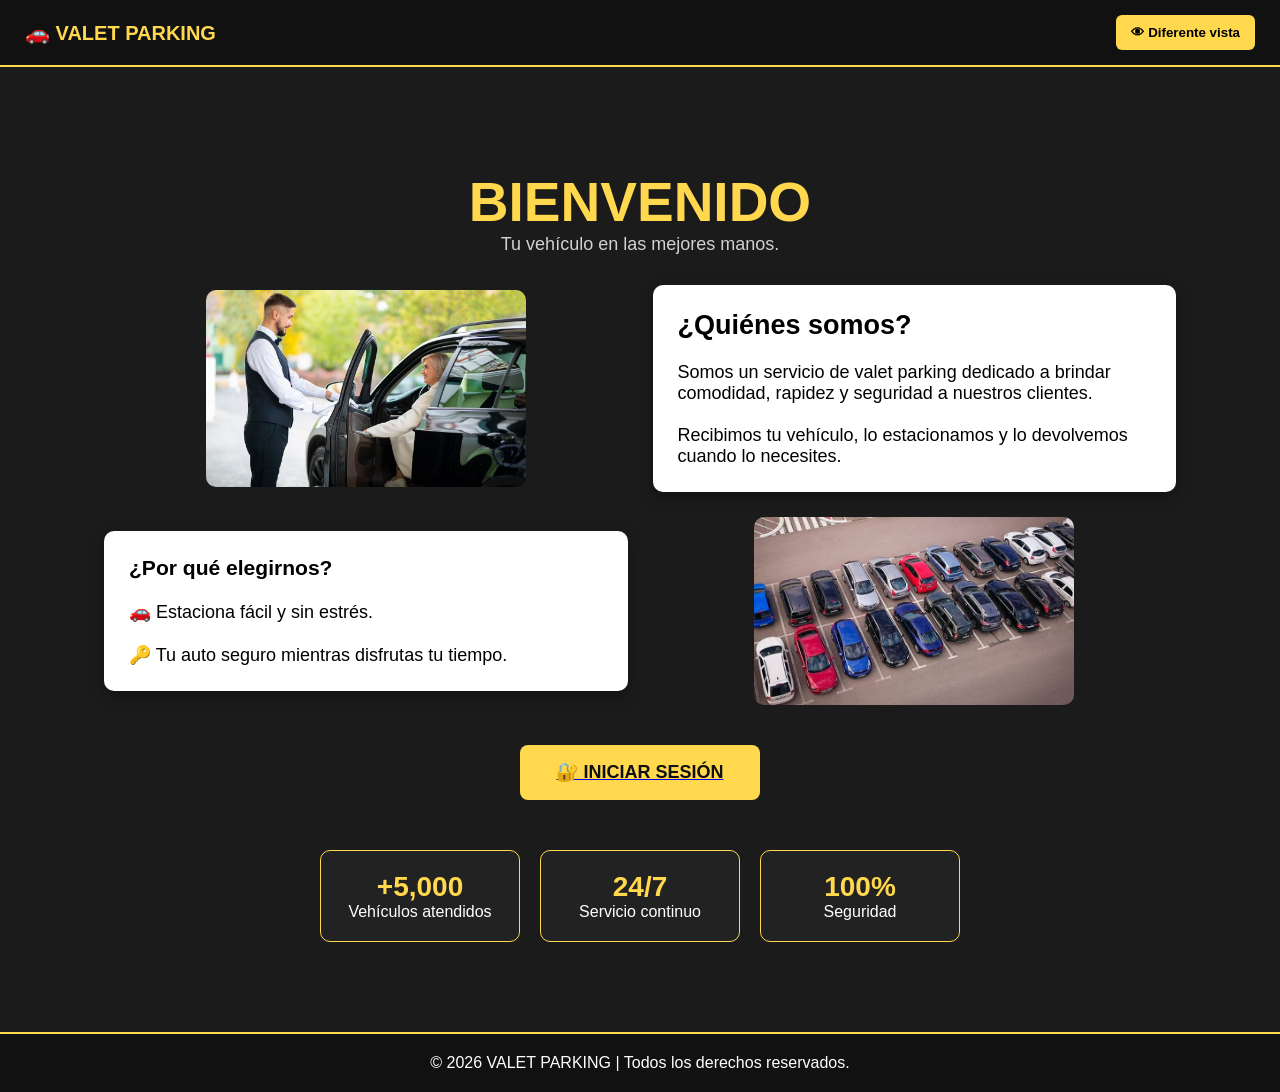
<file: index.html>
<!DOCTYPE html>
<html lang="es">

<head>
    <meta charset="UTF-8">
    <meta name="viewport" content="width=device-width, initial-scale=1.0">
    <title>Valet Parking</title>

    <link rel="stylesheet" href="style.css">
</head>

<body>

    <!-- =================== BARRA SUPERIOR =================== -->

    <header class="navbar">

        <div class="logo">
            🚗 VALET PARKING
        </div>

        <nav>

            <button class="btn-vista">
                👁 Diferente vista
            </button>

        </nav>

    </header>

    <!-- =================== CONTENIDO =================== -->

    <main class="contenedor">

        <section class="hero">

            <h1>BIENVENIDO</h1>

            <p>
                Tu vehículo en las mejores manos.
            </p>

        </section>

        <!-- GRID -->

        <section class="grid">

            <!-- Imagen -->

            <div class="card-imagen">

                <img src="img/valet.jpg" class="img1">

            </div>

            <!-- Texto -->

            <div class="descripcion">

                <h2>¿Quiénes somos?</h2>

                <br>

                Somos un servicio de valet parking dedicado a brindar comodidad,
                rapidez y seguridad a nuestros clientes.

                <br><br>

                Recibimos tu vehículo, lo estacionamos y lo devolvemos cuando
                lo necesites.

            </div>

            <!-- Tarjeta -->

            <div class="card-inferior">

                <h3>¿Por qué elegirnos?</h3>

                <br>

                🚗 Estaciona fácil y sin estrés.

                <br><br>

                🔑 Tu auto seguro mientras disfrutas tu tiempo.

            </div>

            <!-- Imagen -->

            <div class="card-imagen">

                <img src="img/autos.jpg" class="img2">

            </div>

        </section>

        <!-- BOTÓN -->

        <div class="boton-centro">

            <a href="login.html">

                <button class="btn">
                    🔐 INICIAR SESIÓN
                </button>

            </a>

        </div>

        <!-- ESTADÍSTICAS -->

        <section class="estadisticas">

            <div class="estadistica">

                <h2>+5,000</h2>

                <p>Vehículos atendidos</p>

            </div>

            <div class="estadistica">

                <h2>24/7</h2>

                <p>Servicio continuo</p>

            </div>

            <div class="estadistica">

                <h2>100%</h2>

                <p>Seguridad</p>

            </div>

        </section>

    </main>

    <!-- FOOTER -->

    <footer>

        © 2026 VALET PARKING | Todos los derechos reservados.

    </footer>

</body>

</html>
</file>
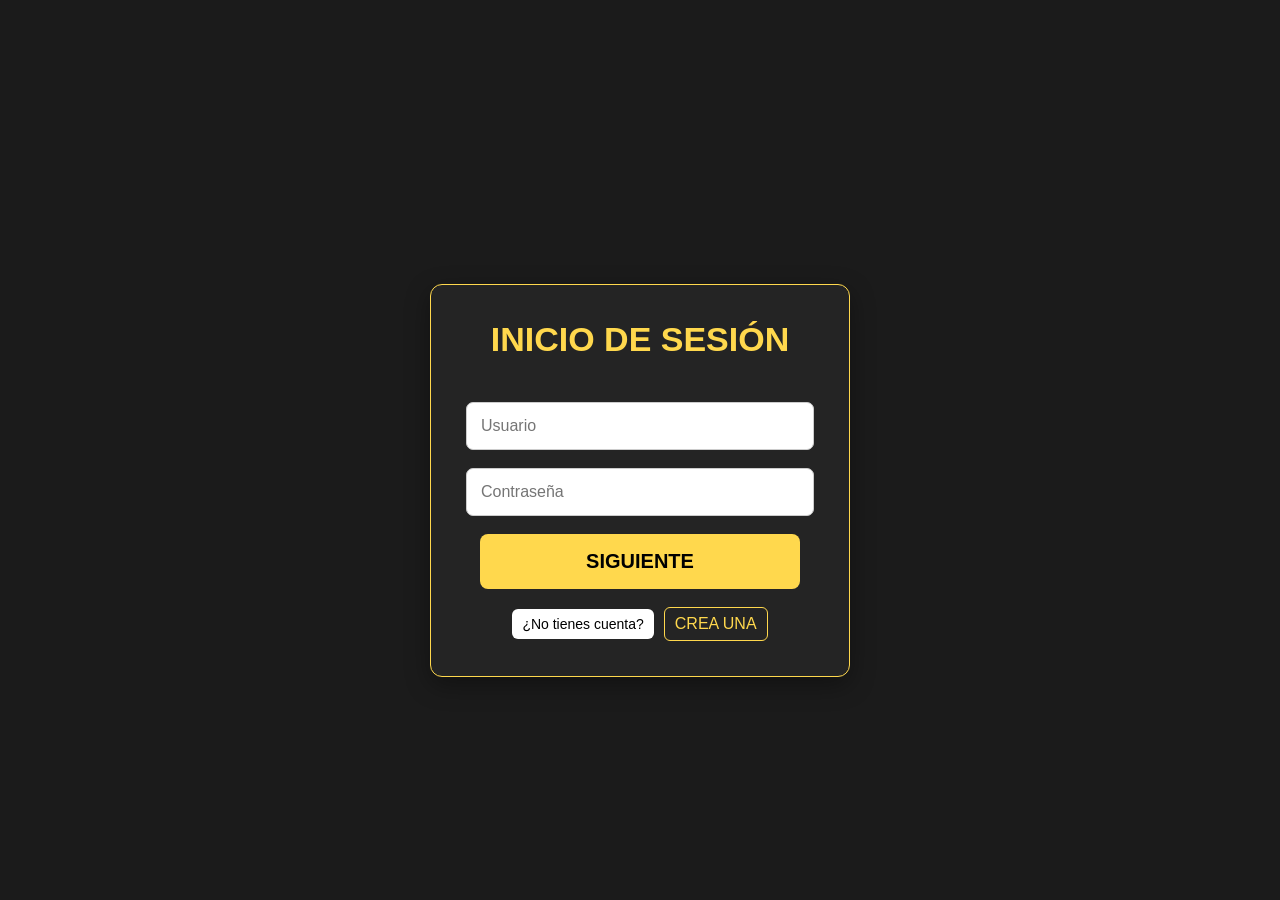
<file: login.html>
<!DOCTYPE html>
<html lang="es">

<head>
    <meta charset="UTF-8">
    <meta name="viewport" content="width=device-width, initial-scale=1.0">
    <title>Inicio de Sesión</title>
    <link rel="stylesheet" href="style.css">
</head>

<body>

    <div class="login-contenedor">

        <div class="login-card">

            <h1 class="login-titulo">INICIO DE SESIÓN</h1>

            <input type="text" placeholder="Usuario" class="login-input">
            <input type="password" placeholder="Contraseña" class="login-input">

            <a href="panel.html" class="btn-login-link">SIGUIENTE</a>

            <div class="registro">
                <span>¿No tienes cuenta?</span>
                <a href="register.html" class="btn-registro">CREA UNA</a>
            </div>

        </div>

    </div>

</body>

</html>
</file>
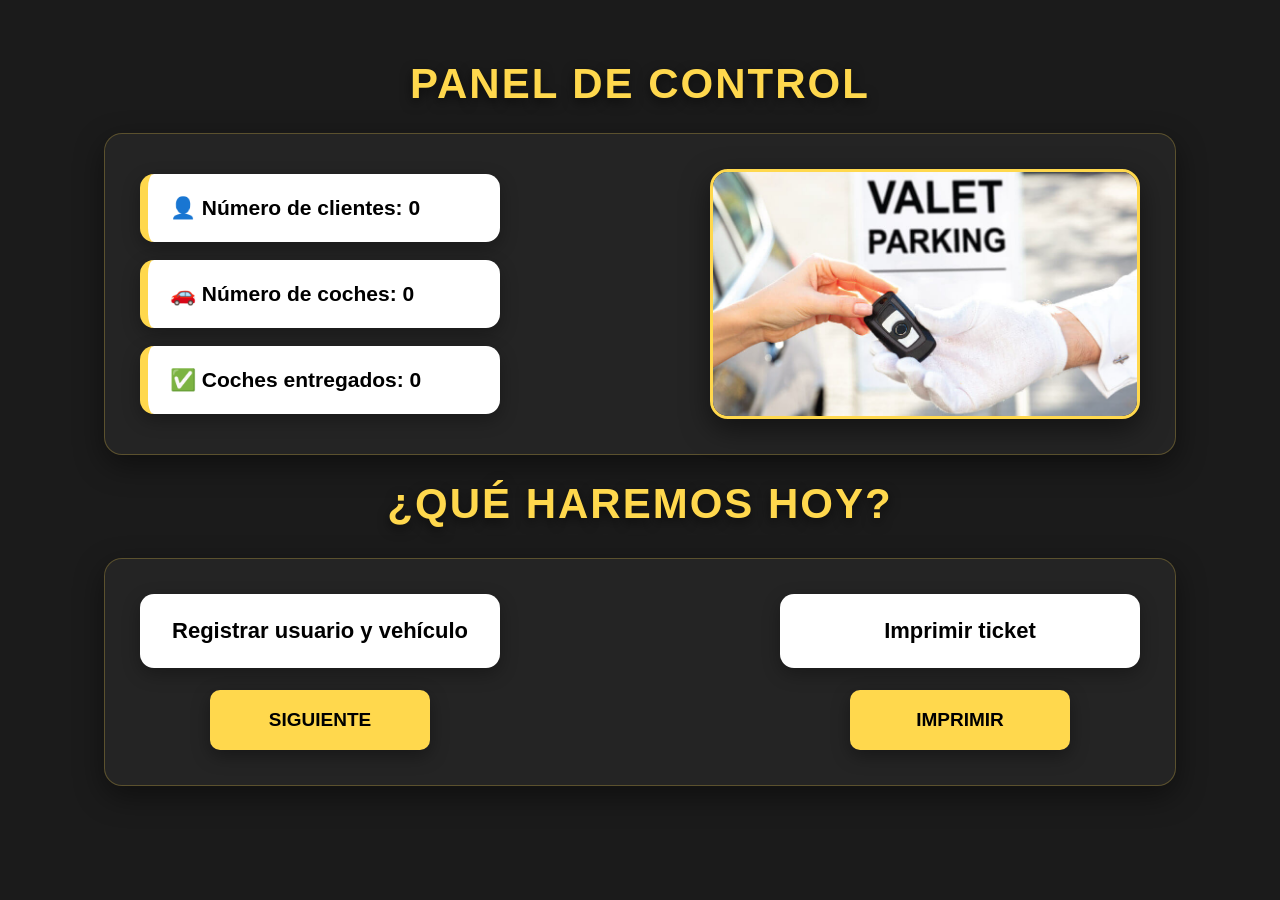
<file: panel.html>
<!DOCTYPE html>
<html lang="es">

<head>
    <meta charset="UTF-8">
    <meta name="viewport" content="width=device-width, initial-scale=1.0">
    <title>Panel de Control</title>

    <link rel="stylesheet" href="style.css">
</head>

<body>

    <div class="panel">

        <!-- TÍTULO PRINCIPAL -->
        <h1 class="panel-titulo">PANEL DE CONTROL</h1>

        <!-- PARTE SUPERIOR -->
        <div class="panel-arriba">

            <!-- IZQUIERDA -->
            <div class="panel-datos">

                <div class="dato">
                    👤 Número de clientes: 0
                </div>

                <div class="dato">
                    🚗 Número de coches: 0
                </div>

                <div class="dato">
                    ✅ Coches entregados: 0
                </div>

            </div>

            <!-- DERECHA -->
            <img src="img/keys.jpg" class="panel-img" alt="Panel">

        </div>

        <!-- SEGUNDO TÍTULO -->
        <h1 class="panel-titulo">¿QUÉ HAREMOS HOY?</h1>

        <!-- PARTE INFERIOR -->
        <div class="panel-abajo">

            <!-- REGISTRAR -->
            <div class="panel-box">

                <p>
                    Registrar usuario y vehículo
                </p>

                <a href="register_usuario.html">
                    <button class="btn-panel">
                        SIGUIENTE
                    </button>
                </a>

            </div>

            <!-- IMPRIMIR -->
            <div class="panel-box">

                <p>
                    Imprimir ticket
                </p>

                <a href="ticket.html">
                    <button class="btn-panel">
                        IMPRIMIR
                    </button>
                </a>

            </div>

        </div>

    </div>

</body>

</html>
</file>
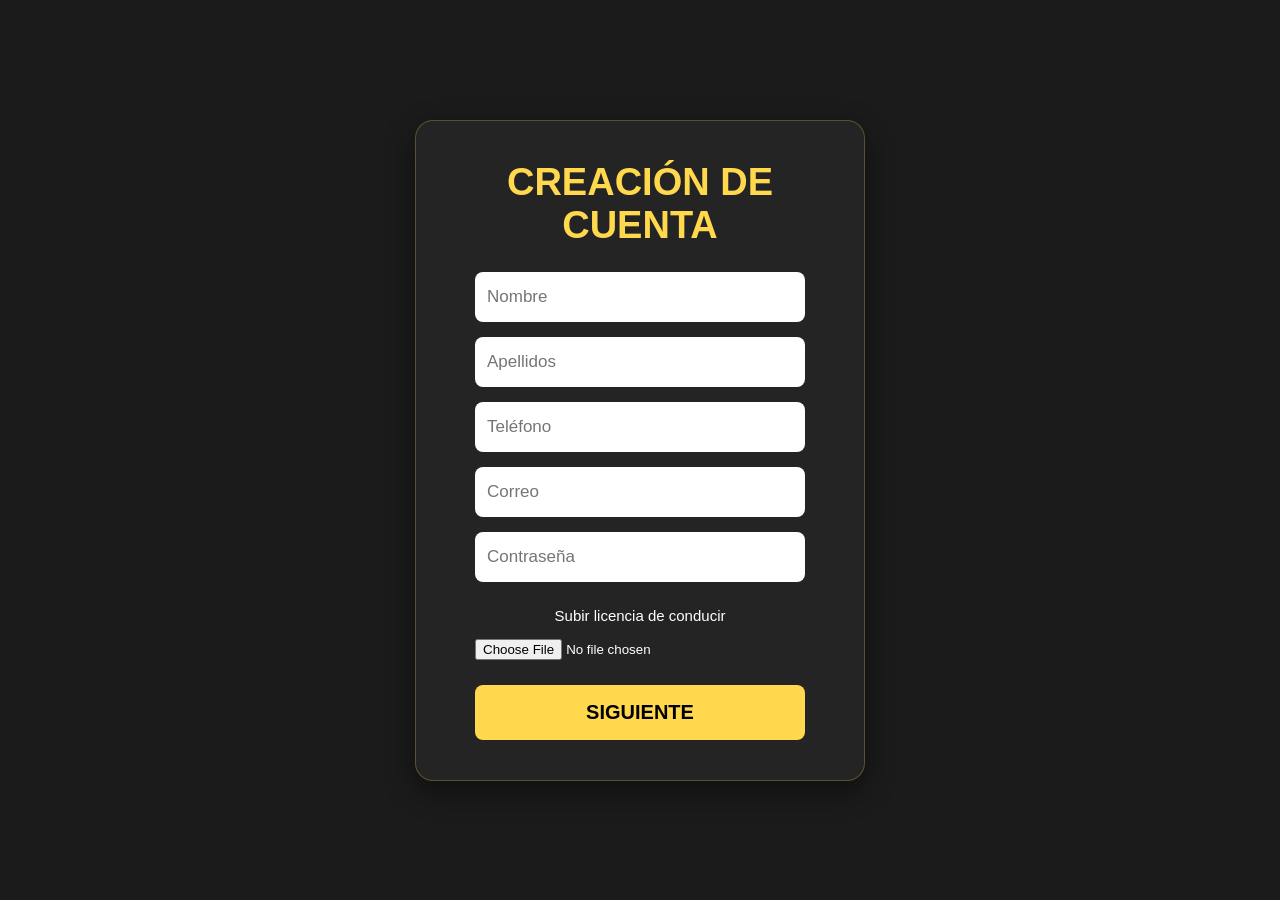
<file: register.html>
<!DOCTYPE html>
<html lang="es">

<head>

    <meta charset="UTF-8">

    <meta name="viewport" content="width=device-width, initial-scale=1.0">

    <title>Crear Cuenta</title>

    <link rel="stylesheet" href="style.css">

</head>

<body>

    <div class="register-contenedor">

        <div class="register-card">

            <h1 class="register-titulo">

                CREACIÓN DE CUENTA

            </h1>

            <input type="text" class="register-input" placeholder="Nombre">

            <input type="text" class="register-input" placeholder="Apellidos">

            <input type="tel" class="register-input" placeholder="Teléfono">

            <input type="email" class="register-input" placeholder="Correo">

            <input type="password" class="register-input" placeholder="Contraseña">

            <label class="file-label">

                Subir licencia de conducir

            </label>

            <input type="file" class="register-file">

            <a href="login.html" class="btn-register">

                SIGUIENTE

            </a>

        </div>

    </div>

</body>

</html>
</file>
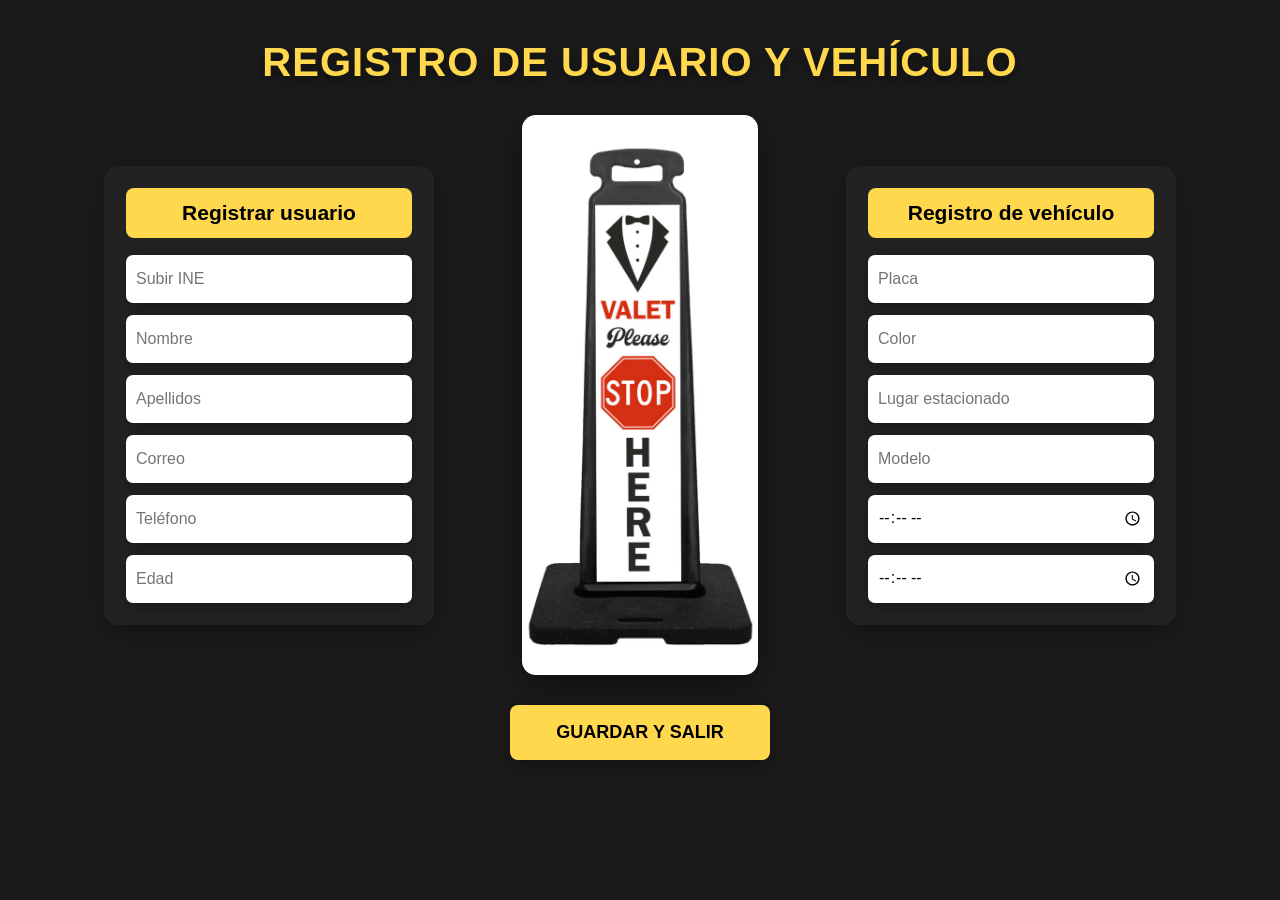
<file: register_usuario.html>
<!DOCTYPE html>
<html lang="es">

<head>
    <meta charset="UTF-8">
    <meta name="viewport" content="width=device-width, initial-scale=1.0">
    <title>Registro de Usuario</title>

    <link rel="stylesheet" href="style.css">
</head>

<body>

    <div class="registro-main">

        <h1 class="registro-titulo">REGISTRO DE USUARIO Y VEHÍCULO</h1>

        <div class="registro-grid">

            <div class="registro-box">

                <h2>Registrar usuario</h2>

                <input class="input" placeholder="Subir INE" type="text">
                <input class="input" placeholder="Nombre" type="text">
                <input class="input" placeholder="Apellidos" type="text">
                <input class="input" placeholder="Correo" type="email">
                <input class="input" placeholder="Teléfono" type="tel">
                <input class="input" placeholder="Edad" type="number">

            </div>

            <div class="registro-img-box">
                <img src="img/vertical.jpg" class="registro-img">
            </div>

            <div class="registro-box">

                <h2>Registro de vehículo</h2>

                <input class="input" placeholder="Placa" type="text">
                <input class="input" placeholder="Color" type="text">
                <input class="input" placeholder="Lugar estacionado" type="text">
                <input class="input" placeholder="Modelo" type="text">
                <input class="input" placeholder="Hora de entrada" type="time">
                <input class="input" placeholder="Hora de salida" type="time">

            </div>

        </div>

        <div class="registro-btn-box">
            <a href="panel.html" class="btn-registro-final">
                GUARDAR Y SALIR
            </a>
        </div>

    </div>

</body>

</html>
</file>
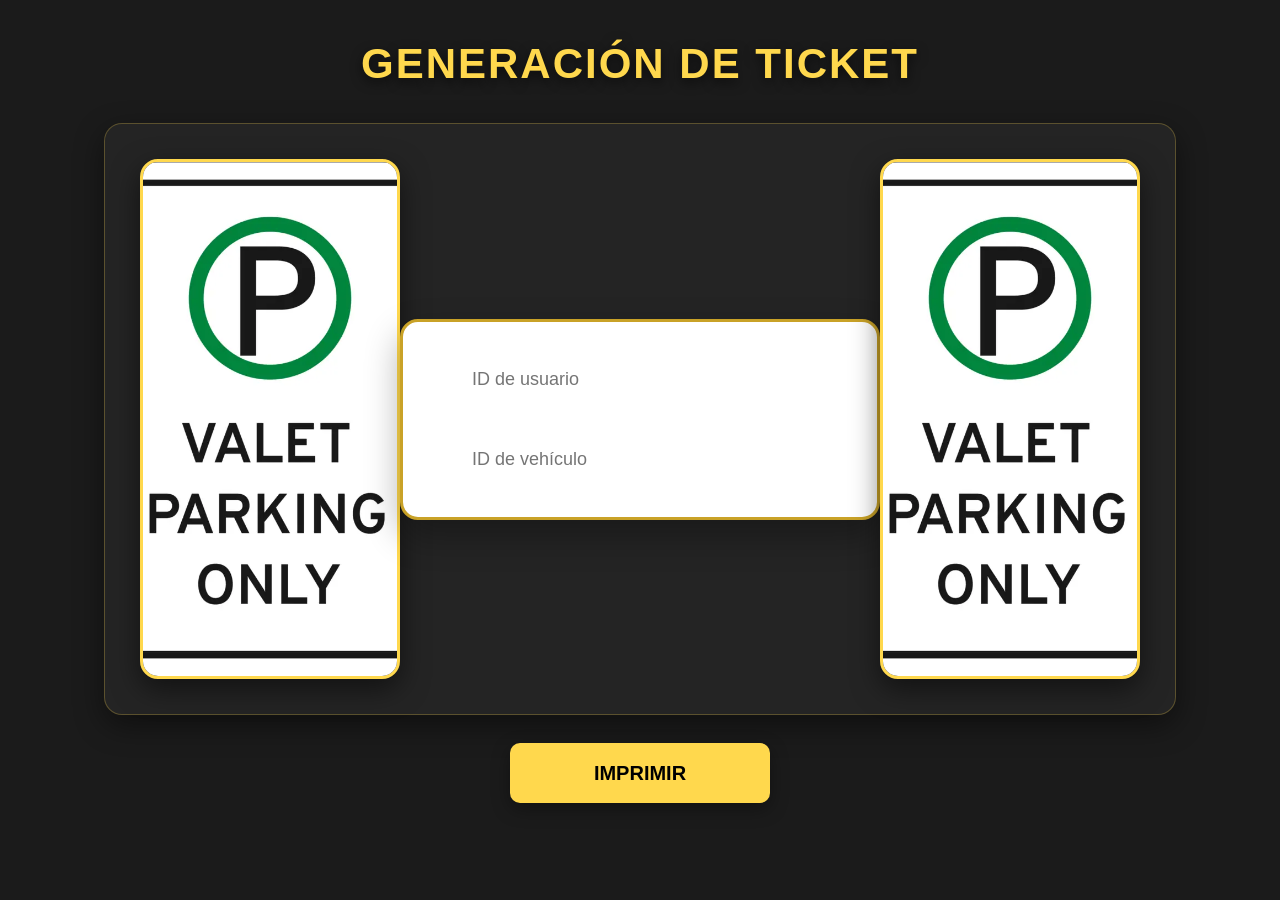
<file: ticket.html>
<!DOCTYPE html>
<html lang="es">

<head>
    <meta charset="UTF-8">
    <meta name="viewport" content="width=device-width, initial-scale=1.0">
    <title>Generación de Ticket</title>

    <link rel="stylesheet" href="style.css">
</head>

<body>

    <div class="ticket-main">


        <h1 class="ticket-titulo">GENERACIÓN DE TICKET</h1>


        <div class="ticket-grid">


            <img src="img/only.jpg" class="ticket-img">

            <div class="ticket-center">

                <input type="text" class="input" placeholder="ID de usuario">
                <input type="text" class="input" placeholder="ID de vehículo">

            </div>


            <img src="img/only.jpg" class="ticket-img">

        </div>


        <div class="ticket-btn-box">

            <a href="panel.html" class="btn-ticket">
                IMPRIMIR
            </a>

        </div>

    </div>

</body>

</html>
</file>
<file: style.css>
/* =====================
   RESET
===================== */
* {
    margin: 0;
    padding: 0;
    box-sizing: border-box;
    font-family: Arial, Helvetica, sans-serif;
}


body {
    background: #1b1b1b;
    color: white;
}


/* =====================
   INDEX MODERNO
===================== */


/* NAVBAR */
.navbar {
    position: fixed;
    top: 0;
    left: 0;
    width: 100%;
    display: flex;
    justify-content: space-between;
    align-items: center;
    padding: 15px 25px;
    background: #111;
    z-index: 1000;
    border-bottom: 2px solid #FFD84D;
}


.logo {
    font-size: 20px;
    font-weight: bold;
    color: #FFD84D;
}


.btn-vista {
    background: #FFD84D;
    border: none;
    padding: 10px 15px;
    font-weight: bold;
    cursor: pointer;
    border-radius: 6px;
}


/* HERO */
.hero {
    margin-top: 100px;
    text-align: center;
    padding: 30px;
}


.hero h1 {
    font-size: 55px;
    color: #FFD84D;
}


.hero p {
    font-size: 18px;
    opacity: 0.8;
}


/* GRID INDEX */
.contenedor {
    width: 90%;
    margin: auto;
    padding: 40px;
}


.grid {
    display: grid;
    grid-template-columns: 1fr 1fr;
    gap: 25px;
    align-items: center;
}


.card-imagen {
    display: flex;
    justify-content: center;
}


.img1,
.img2 {
    width: 100%;
    max-width: 320px;
    border-radius: 10px;
    transition: 0.3s;
}
.img1:hover,
.img2:hover {
    transform: scale(1.05);
}


.descripcion,
.card-inferior {
    background: white;
    color: black;
    padding: 25px;
    border-radius: 10px;
    font-size: 18px;
    box-shadow: 0 5px 15px rgba(0, 0, 0, 0.3);
}


.boton-centro {
    display: flex;
    justify-content: center;
    margin-top: 40px;
}


.btn {
    width: 280px;
    height: 55px;
    background: #FFD84D;
    border: none;
    font-size: 20px;
    font-weight: bold;
    cursor: pointer;
    border-radius: 8px;
}


.btn:hover {
    background: gold;
}


/* ESTADISTICAS */
.estadisticas {
    display: flex;
    justify-content: center;
    gap: 20px;
    margin-top: 50px;
    flex-wrap: wrap;
}


.estadistica {
    background: #222;
    padding: 20px;
    width: 200px;
    text-align: center;
    border-radius: 10px;
    border: 1px solid #FFD84D;
}


.estadistica h2 {
    color: #FFD84D;
    font-size: 28px;
}


/* FOOTER */
footer {
    margin-top: 50px;
    text-align: center;
    padding: 20px;
    background: #111;
    border-top: 2px solid #FFD84D;
}


/* =====================
   LOGIN PRO SIN ROMPER TODO
===================== */


.login-contenedor {
    height: 100vh;
    display: flex;
    justify-content: center;
    align-items: center;
}


.login-card {
    width: 420px;
    background: #242424;
    padding: 40px;
    border-radius: 18px;
    box-shadow: 0 10px 30px rgba(0, 0, 0, 0.45);
    border: 1px solid rgba(255, 216, 77, 0.25);
    display: flex;
    flex-direction: column;
    align-items: center;
    gap: 18px;
}
.login-titulo {
    color: #FFD84D;
    font-size: 40px;
    text-align: center;
    margin-bottom: 10px;
}


.login-input {
    width: 320px;
    height: 50px;
    padding: 12px;
    font-size: 17px;
    border: none;
    border-radius: 8px;
    outline: none;
}


.login-input:focus {
    border: 2px solid #FFD84D;
}


.btn-login-link {
    width: 320px;
    height: 55px;
    background: #FFD84D;
    color: black;
    display: flex;
    justify-content: center;
    align-items: center;
    text-decoration: none;
    font-size: 20px;
    font-weight: bold;
    border-radius: 8px;
}


.btn-login-link:hover {
    background: gold;
}


.registro {
    display: flex;
    align-items: center;
    gap: 10px;
}


.registro span {
    background: white;
    color: black;
    padding: 7px 10px;
    border-radius: 6px;
    font-size: 14px;
}


.btn-registro {
    color: #FFD84D;
    border: 1px solid #FFD84D;
    padding: 7px 10px;
    text-decoration: none;
    border-radius: 6px;
}


/* =====================
REGISTER PRO
===================== */


.register-contenedor {


    height: 100vh;


    display: flex;


    justify-content: center;


    align-items: center;


}


.register-card {


    width: 450px;


    background: #242424;


    padding: 40px;


    border-radius: 18px;


    border: 1px solid rgba(255, 216, 77, .25);


    box-shadow: 0 10px 30px rgba(0, 0, 0, .45);
    display: flex;


    flex-direction: column;


    align-items: center;


    gap: 15px;


}


.register-titulo {


    color: #FFD84D;


    font-size: 38px;


    margin-bottom: 10px;


    text-align: center;


}


.register-input {


    width: 330px;


    height: 50px;


    border: none;


    border-radius: 8px;


    padding: 12px;


    font-size: 17px;


}


.register-input:focus {


    outline: none;


    border: 2px solid #FFD84D;
}


.file-label {


    color: white;


    font-size: 15px;


    margin-top: 10px;


}


.register-file {


    width: 330px;


    color: white;


}


.btn-register {


    width: 330px;


    height: 55px;


    background: #FFD84D;


    color: black;


    display: flex;


    justify-content: center;


    align-items: center;


    text-decoration: none;


    font-size: 20px;


    font-weight: bold;
    border-radius: 8px;


    margin-top: 10px;


    transition: .3s;


}


.btn-register:hover {


    background: gold;


    transform: scale(1.03);


}


/* =====================
   PANEL DE CONTROL PRO
===================== */


.panel {
    width: 90%;
    margin: auto;
    padding: 35px 40px;
    color: white;
}


.panel-titulo {
    text-align: center;
    color: #FFD84D;
    font-size: 42px;
    margin: 25px 0;
    letter-spacing: 2px;
    text-shadow: 0 4px 12px rgba(0, 0, 0, 0.6);
}


.panel-arriba {
    display: flex;
    justify-content: space-between;
    align-items: center;
    background: #242424;
    padding: 35px;
    border-radius: 18px;
    box-shadow: 0 10px 30px rgba(0, 0, 0, 0.45);
    border: 1px solid rgba(255, 216, 77, 0.25);
}
.panel-datos {
    display: flex;
    flex-direction: column;
    gap: 18px;
}


.dato {
    background: white;
    color: black;
    padding: 22px;
    width: 360px;
    border-radius: 14px;
    font-size: 21px;
    font-weight: bold;
    box-shadow: 0 6px 18px rgba(0, 0, 0, 0.3);
    border-left: 8px solid #FFD84D;
}


.panel-img {
    width: 430px;
    max-height: 280px;
    object-fit: cover;
    border-radius: 18px;
    box-shadow: 0 10px 28px rgba(0, 0, 0, 0.5);
    border: 3px solid #FFD84D;
}


.panel-abajo {
    display: flex;
    justify-content: space-between;
    align-items: center;
    margin-top: 30px;
    background: #242424;
    padding: 35px;
    border-radius: 18px;
    box-shadow: 0 10px 30px rgba(0, 0, 0, 0.45);
    border: 1px solid rgba(255, 216, 77, 0.25);
}


.panel-box {
    width: 360px;
    text-align: center;
}


.panel-box p {
    background: white;
    color: black;
    padding: 24px;
    border-radius: 14px;
    font-size: 22px;
    font-weight: bold;
    box-shadow: 0 6px 18px rgba(0, 0, 0, 0.3);
}


.btn-panel {
    margin-top: 22px;
    width: 220px;
    height: 60px;
    background: #FFD84D;
    border: none;
    font-size: 19px;
    font-weight: bold;
    border-radius: 10px;
    cursor: pointer;
    box-shadow: 0 6px 18px rgba(0, 0, 0, 0.35);
    transition: 0.3s;
}


.btn-panel:hover {
    background: gold;
    transform: scale(1.05);
}


/* =====================
   REGISTRO USUARIO + VEHÍCULO
===================== */


.registro-main {
    width: 90%;
    margin: auto;
    padding: 40px;
    color: white;
}


.registro-titulo {
    text-align: center;
    color: #FFD84D;
    font-size: 40px;
    margin-bottom: 30px;
    letter-spacing: 1px;
    text-shadow: 0 4px 12px rgba(0, 0, 0, 0.5);
}
.registro-grid {
    display: flex;
    justify-content: space-between;
    align-items: center;
    gap: 25px;
}


.registro-box {
    width: 330px;
    display: flex;
    flex-direction: column;
    gap: 12px;
    background: #222;
    padding: 22px;
    border-radius: 14px;
    box-shadow: 0 8px 25px rgba(0, 0, 0, 0.35);
}


.registro-box h2 {
    background: #FFD84D;
    color: black;
    padding: 13px;
    border-radius: 8px;
    text-align: center;
    font-size: 21px;
    font-weight: bold;
    margin-bottom: 5px;
}


.registro-box .input {
    width: 100%;
    height: 48px;
    padding: 10px;
    border: none;
    border-radius: 7px;
    outline: none;
    font-size: 16px;
    box-shadow: 0 4px 12px rgba(0, 0, 0, 0.25);
}


.registro-img-box {
    display: flex;
    justify-content: center;
    align-items: center;
}
.registro-img {
    height: 560px;
    width: auto;
    border-radius: 14px;
    box-shadow: 0 10px 30px rgba(0, 0, 0, 0.45);
}


.registro-btn-box {
    display: flex;
    justify-content: center;
    margin-top: 30px;
}


.btn-registro-final {
    width: 260px;
    height: 55px;
    background: #FFD84D;
    color: black;
    display: flex;
    justify-content: center;
    align-items: center;
    font-weight: bold;
    text-decoration: none;
    font-size: 18px;
    border-radius: 8px;
    box-shadow: 0 6px 18px rgba(0, 0, 0, 0.35);
    transition: 0.3s;
}


.btn-registro-final:hover {
    background: gold;
    transform: scale(1.05);
}


/* =====================
   TICKET PRO
===================== */


.ticket-main {
    width: 90%;
    margin: auto;
    padding: 40px;
    color: white;
}
.ticket-titulo {
    text-align: center;
    color: #FFD84D;
    font-size: 42px;
    margin-bottom: 35px;
    letter-spacing: 2px;
    text-shadow: 0 4px 12px rgba(0, 0, 0, 0.6);
}


.ticket-grid {
    display: flex;
    justify-content: space-between;
    align-items: center;
    background: #242424;
    padding: 35px;
    border-radius: 18px;
    box-shadow: 0 10px 30px rgba(0, 0, 0, 0.45);
    border: 1px solid rgba(255, 216, 77, 0.25);
}


.ticket-img {
    height: 520px;
    width: 260px;
    object-fit: cover;
    border-radius: 18px;
    border: 3px solid #FFD84D;
    box-shadow: 0 10px 28px rgba(0, 0, 0, 0.5);
}


.ticket-center {
    display: flex;
    flex-direction: column;
    gap: 25px;
    align-items: center;
    background: #1b1b1b;
    padding: 35px;
    border-radius: 18px;
    box-shadow: inset 0 0 15px rgba(0, 0, 0, 0.5);
}


.ticket-center .input {
    width: 340px;
    height: 55px;
    font-size: 18px;
    border-radius: 10px;
    border: 2px solid transparent;
}
.ticket-center .input:focus {
    border: 2px solid #FFD84D;
}


.ticket-btn-box {
    display: flex;
    justify-content: center;
    margin-top: 35px;
}


.btn-ticket {
    width: 260px;
    height: 60px;
    background: #FFD84D;
    color: black;
    display: flex;
    justify-content: center;
    align-items: center;
    font-weight: bold;
    text-decoration: none;
    font-size: 20px;
    border-radius: 10px;
    box-shadow: 0 6px 18px rgba(0, 0, 0, 0.35);
    transition: 0.3s;
}


.btn-ticket:hover {
    background: gold;
    transform: scale(1.05);
}


.register-formulario{
    width:100%;
    display:flex;
    flex-direction:column;
    align-items:center;
    gap:15px;
}


.btn-register{
    border:none;
    cursor:pointer;
}


.mensaje-formulario{
    width:330px;
    padding:10px;
    text-align:center;
    border-radius:8px;
    font-size:14px;
    font-weight:bold;
}


.mensaje-formulario.error{
    background:#ffffff;
    color:#b00020;
    border:2px solid #b00020;
}


.register-formulario {
    width: 100%;
    display: flex;
    flex-direction: column;
    align-items: center;
    gap: 15px;
}


.mensaje-formulario {
    width: 330px;
    padding: 12px;
    margin-bottom: 15px;
    background: white;
    color: #b00020;
    border: 2px solid #b00020;
    border-radius: 8px;
    text-align: center;
    font-weight: bold;
}


.btn-register {
    cursor: pointer;
    border: none;
}


.login-formulario {
    width: 100%;
    display: flex;
    flex-direction: column;
    align-items: center;
    gap: 18px;
}
.btn-login {
    border: none;
    cursor: pointer;
}


.btn-crear-cuenta {
    display: inline-block;
    text-decoration: none;
    text-align: center;
}


.panel-header {
    display: flex;
    justify-content: space-between;
    align-items: center;
    gap: 20px;
}


.panel-bienvenida {
    margin-top: 5px;
    font-size: 18px;
    font-weight: bold;
}


.btn-cerrar-sesion {
    display: inline-block;
    padding: 12px 20px;
    background: #f5c400;
    color: #000000;
    border-radius: 10px;
    text-decoration: none;
    font-weight: bold;
    transition: 0.2s;
}


.btn-cerrar-sesion:hover {
    transform: translateY(-2px);
}


.panel-estadisticas {
    display: grid;
    grid-template-columns: repeat(3, 1fr);
    gap: 20px;
    margin: 30px 0;
}
.panel-card-estadistica {
    background: #ffffff;
    color: #000000;
    padding: 25px;
    border-radius: 15px;
    text-align: center;
    box-shadow: 0 8px 20px rgba(0, 0, 0, 0.25);
}


.panel-numero {
    margin: 10px 0 0;
    font-size: 42px;
    font-weight: bold;
}


.panel-imagen-contenedor {
    width: 100%;
    margin-bottom: 35px;
}


.panel-imagen {
    width: 100%;
    max-height: 420px;
    object-fit: cover;
    border-radius: 18px;
}


.panel-subtitulo {
    text-align: center;
    margin-bottom: 25px;
}


.panel-opciones {
    display: grid;
    grid-template-columns: repeat(2, 1fr);
    gap: 25px;
}


.panel-opcion {
    background: #ffffff;
    color: #000000;
    padding: 30px;
    border-radius: 15px;
    text-align: center;
    box-shadow: 0 8px 20px rgba(0, 0, 0, 0.25);
}


.panel-boton {
    display: inline-block;
    margin-top: 15px;
    padding: 13px 22px;
    background: #f5c400;
    color: #000000;
    border-radius: 10px;
    text-decoration: none;
    font-weight: bold;
}


@media (max-width: 800px) {


    .panel-header {
        flex-direction: column;
        align-items: flex-start;
    }


    .panel-estadisticas {
        grid-template-columns: 1fr;
    }


    .panel-opciones {
        grid-template-columns: 1fr;
    }
}


.panel-header {
    display: flex;
    justify-content: space-between;
    align-items: center;
    gap: 20px;
    margin-bottom: 30px;
}


.panel-bienvenida {
    margin-top: 8px;
    font-size: 18px;
    font-weight: bold;
}


.btn-cerrar-sesion {
    display: inline-block;
    padding: 12px 22px;
    background: #f4c400;
    color: #000;
    text-decoration: none;
    border-radius: 10px;
    font-weight: bold;
    transition: transform 0.2s, background 0.2s;
}


.btn-cerrar-sesion:hover {
    background: #ffd83d;
    transform: scale(1.05);
}


@media (max-width: 700px) {
    .panel-header {
        flex-direction: column;
        align-items: flex-start;
    }
}


.registro-formulario {
    width: 100%;
}


.registro-botones {
    display: flex;
    justify-content: center;
    gap: 20px;
    margin-top: 25px;
    padding-bottom: 30px;
}


.btn-guardar,
.btn-regresar {
    display: inline-block;
    padding: 14px 25px;
    border: none;
    border-radius: 10px;
    font-weight: bold;
    text-decoration: none;
    cursor: pointer;
}


.btn-guardar {
    background: #f4c400;
    color: #000;
}


.btn-regresar {
    background: #ffffff;
    color: #000;
}


.label-hora {
    display: block;
    width: 100%;
    margin-top: 4px;
    color: #ffffff;
    font-size: 14px;
    font-weight: bold;
}


.mensaje-formulario {
    max-width: 600px;
    margin: 15px auto;
    padding: 12px;
    background: #ffffff;
    color: #b00020;
    border: 2px solid #b00020;
    border-radius: 10px;
    text-align: center;
    font-weight: bold;
}


.ticket-center {
    background: rgba(255, 255, 255, 0.96);
    color: #000;
    padding: 25px;
    border-radius: 16px;
    min-width: 320px;
    box-shadow: 0 10px 25px rgba(0, 0, 0, 0.25);
}


.ticket-numero {
    margin-top: 0;
    margin-bottom: 20px;
    text-align: center;
}


.ticket-datos p {
    margin: 10px 0;
    padding-bottom: 7px;
    border-bottom: 1px solid #d9d9d9;
}


.ticket-btn-box {
    display: flex;
    justify-content: center;
    gap: 18px;
    flex-wrap: wrap;
    margin-top: 25px;
}


.btn-ticket {
    border: none;
    cursor: pointer;
    text-decoration: none;
}


@media print {


    .ticket-btn-box {
        display: none;
    }


    body {
        background: #ffffff;
    }


    .ticket-main {
        padding: 0;
    }
}


.panel-estadisticas {
    display: grid;
    grid-template-columns: repeat(4, 1fr);
    gap: 20px;
}


.panel-card-estadistica {
    text-align: center;
}


@media (max-width: 900px) {


    .panel-estadisticas {
        grid-template-columns: repeat(2, 1fr);
    }


}


@media (max-width: 550px) {


    .panel-estadisticas {
        grid-template-columns: 1fr;
    }


}


.vehiculos-main {
    width: min(1200px, 92%);
    margin: 40px auto;
}


.vehiculos-encabezado {
    display: flex;
    justify-content: space-between;
    align-items: center;
    gap: 20px;
    margin-bottom: 30px;
}


.vehiculos-titulo {
    margin: 0;
}


.vehiculos-descripcion {
    margin-top: 8px;
}


.vehiculos-buscador {
    display: grid;
    grid-template-columns: 1fr auto auto;
    gap: 15px;
    align-items: center;
    margin-bottom: 30px;
}


.vehiculos-lista {
    display: grid;
    gap: 22px;
}
.vehiculo-card {
    background: rgba(255, 255, 255, 0.97);
    color: #111;
    padding: 24px;
    border-radius: 18px;
    box-shadow: 0 10px 28px rgba(0, 0, 0, 0.22);
}


.vehiculo-card-header {
    display: flex;
    justify-content: space-between;
    align-items: flex-start;
    gap: 20px;
    border-bottom: 1px solid #d5d5d5;
    padding-bottom: 15px;
}


.vehiculo-card-header h2 {
    margin: 0;
}


.vehiculo-placa {
    margin: 7px 0 0;
    font-weight: bold;
}


.estado-estacionado,
.estado-entregado {
    padding: 9px 14px;
    border-radius: 999px;
    font-size: 14px;
    font-weight: bold;
}


.estado-estacionado {
    background: #f7d774;
    color: #302500;
}


.estado-entregado {
    background: #c8efcf;
    color: #124b1d;
}


.vehiculo-datos-grid {
    display: grid;
    grid-template-columns: repeat(3, 1fr);
    gap: 18px;
    margin-top: 20px;
}


.vehiculo-dato {
    display: flex;
    flex-direction: column;
    gap: 5px;
}


.vehiculo-dato strong {
    color: #8b6800;
}


.vehiculo-acciones {
    display: flex;
    align-items: center;
    justify-content: flex-end;
    flex-wrap: wrap;
    gap: 14px;
    margin-top: 25px;
}


.vehiculo-acciones form {
    margin: 0;
}


.btn-entregar {
    border: none;
    padding: 13px 22px;
    border-radius: 10px;
    cursor: pointer;
    font-weight: bold;
    background: #111;
    color: #d4af37;
}


.btn-entregar:hover {
    transform: translateY(-2px);
}


.vehiculo-ya-entregado {
    padding: 12px 18px;
    border-radius: 10px;
    background: #d9f1dd;
    color: #185324;
    font-weight: bold;
}


.sin-resultados {
    text-align: center;
    background: rgba(255, 255, 255, 0.96);
    color: #111;
    padding: 35px;
    border-radius: 18px;
}


@media (max-width: 850px) {


    .vehiculos-encabezado {
        flex-direction: column;
        align-items: stretch;
    }


    .vehiculos-buscador {
        grid-template-columns: 1fr;
    }


    .vehiculo-datos-grid {
        grid-template-columns: repeat(2, 1fr);
    }


}


@media (max-width: 550px) {


    .vehiculo-card-header {
        flex-direction: column;
    }


    .vehiculo-datos-grid {
        grid-template-columns: 1fr;
    }


    .vehiculo-acciones {
        justify-content: stretch;
    }


    .vehiculo-acciones a,
    .vehiculo-acciones button,
    .vehiculo-acciones form {
        width: 100%;
        text-align: center;
    }


}


/* =========================================
   TICKET PROFESIONAL
========================================= */


.ticket-center {
    width: 100%;
    max-width: 480px;
    background: #ffffff;
    color: #111111;
    padding: 30px;
    border: 3px solid #c9a227;
    border-radius: 18px;
    box-shadow: 0 15px 35px rgba(0, 0, 0, 0.3);
}


.ticket-cabecera {
    text-align: center;
}


.ticket-marca {
    margin: 0;
    font-size: 15px;
    font-weight: bold;
    letter-spacing: 5px;
    color: #947400;
}


.ticket-numero {
    margin: 10px 0 5px;
    font-size: 30px;
    color: #111111;
}


.ticket-fecha-principal {
    margin: 0;
    font-size: 14px;
    color: #666666;
}


.ticket-separador {
    margin: 22px 0;
    border-top: 2px dashed #c9a227;
}


.ticket-empleado {
    display: flex;
    justify-content: space-between;
    gap: 15px;
    padding: 12px;
    background: #f4f4f4;
    border-radius: 10px;
}


.ticket-empleado strong {
    text-align: right;
}


.ticket-seccion {
    margin-top: 24px;
}


.ticket-seccion h3 {
    margin: 0 0 12px;
    padding-bottom: 8px;
    border-bottom: 2px solid #c9a227;
    font-size: 16px;
    color: #806400;
}


.ticket-fila {
    display: flex;
    justify-content: space-between;
    align-items: flex-start;
    gap: 18px;
    padding: 9px 0;
    border-bottom: 1px solid #dddddd;
}


.ticket-fila span {
    color: #555555;
}


.ticket-fila strong {
    max-width: 60%;
    text-align: right;
    overflow-wrap: anywhere;
}


.ticket-fila-placa strong {
    font-size: 19px;
    letter-spacing: 2px;
}


.ticket-estado-estacionado,
.ticket-estado-entregado {
    display: inline-block;
    padding: 6px 12px;
    border-radius: 999px;
    font-size: 13px;
}


.ticket-estado-estacionado {
    background: #ffe69c;
    color: #5b4500;
}


.ticket-estado-entregado {
    background: #ccefd3;
    color: #155423;
}


.ticket-aviso {
    text-align: center;
    font-size: 13px;
    color: #555555;
}


.ticket-aviso p {
    margin: 5px 0;
}


.ticket-pie {
    margin-top: 22px;
    text-align: center;
    color: #806400;
    letter-spacing: 1px;
}


.ticket-btn-box {
    display: flex;
    justify-content: center;
    flex-wrap: wrap;
    gap: 15px;
    margin-top: 28px;
}


.btn-ticket {
    border: none;
    cursor: pointer;
    text-decoration: none;
}


@media (max-width: 900px) {


    .ticket-grid {
        grid-template-columns: 1fr;
    }


    .ticket-img-lateral {
        display: none;
    }


    .ticket-center {
        box-sizing: border-box;
        margin: auto;
    }


}


@media (max-width: 550px) {


    .ticket-center {
        padding: 20px;
    }


    .ticket-numero {
        font-size: 24px;
    }


    .ticket-fila,
    .ticket-empleado {
        flex-direction: column;
        gap: 5px;
    }


    .ticket-fila strong,
    .ticket-empleado strong {
        max-width: 100%;
        text-align: left;
    }


}


/* =========================================
   CONFIGURACIÓN PARA IMPRIMIR
========================================= */


@media print {


    @page {
        margin: 10mm;
    }


    body {
        background: #ffffff !important;
    }


    .ticket-main {
        width: 100%;
        margin: 0;
        padding: 0;
    }


    .ticket-titulo,
    .no-imprimir,
    .ticket-img-lateral {
        display: none !important;
    }


    .ticket-grid {
        display: block;
        width: 100%;
        margin: 0;
    }


    .ticket-center {
        width: 100%;
        max-width: 100%;
        margin: 0;
        padding: 18px;
        border: 2px solid #000000;
        border-radius: 0;
        box-shadow: none;
        box-sizing: border-box;
    }


    .ticket-separador {
        border-color: #000000;
    }


    .ticket-seccion h3 {
        color: #000000;
        border-color: #000000;
    }


    .ticket-marca,
    .ticket-pie {
        color: #000000;
    }


    .ticket-estado-estacionado,
    .ticket-estado-entregado {
        background: transparent;
        color: #000000;
        border: 1px solid #000000;
    }


}

/* =========================================
   PANEL SENCILLO Y AGRADABLE
========================================= */

.panel-dashboard {
    width: 92%;
    max-width: 1200px;
    margin: 30px auto;
}

.panel-header {
    display: flex;
    justify-content: space-between;
    align-items: center;
    gap: 20px;
    margin-bottom: 25px;
}

.panel-bienvenida {
    margin-top: 8px;
    font-size: 18px;
}

.panel-estadisticas {
    display: grid;
    grid-template-columns: repeat(4, 1fr);
    gap: 18px;
    margin: 25px 0 30px;
}

.panel-card-estadistica {
    background: #ffffff;
    color: #111111;
    padding: 22px;
    border-radius: 10px;
    text-align: center;
    border-top: 5px solid #FFD84D;
    box-shadow: 0 5px 15px rgba(0, 0, 0, 0.25);
}

.panel-card-estadistica h2 {
    margin: 0;
    font-size: 16px;
}

.panel-numero {
    margin: 10px 0 0;
    font-size: 38px;
    font-weight: bold;
}

.panel-imagen-contenedor {
    width: 100%;
    margin-bottom: 35px;
}

.panel-imagen {
    display: block;
    width: 100%;
    max-height: 380px;
    object-fit: cover;
    border-radius: 12px;
    border: 2px solid #FFD84D;
}

.panel-subtitulo {
    text-align: center;
    color: #FFD84D;
    margin-bottom: 22px;
}

.panel-opciones {
    display: grid;
    grid-template-columns: repeat(3, 1fr);
    gap: 20px;
}

.panel-opcion {
    background: #ffffff;
    color: #111111;
    padding: 25px;
    border-radius: 10px;
    text-align: center;
    box-shadow: 0 5px 15px rgba(0, 0, 0, 0.25);
}

.panel-opcion h3 {
    margin-bottom: 10px;
}

.panel-opcion p {
    min-height: 45px;
    color: #555555;
}

.panel-boton,
.btn-cerrar-sesion {
    display: inline-block;
    margin-top: 15px;
    padding: 12px 20px;
    background: #FFD84D;
    color: #111111;
    border-radius: 7px;
    text-decoration: none;
    font-weight: bold;
}

.panel-boton:hover,
.btn-cerrar-sesion:hover {
    background: #f0c800;
}

/* =========================================
   HISTORIAL SENCILLO
========================================= */

.historial-main {
    width: 92%;
    max-width: 1250px;
    margin: 35px auto;
}

.historial-header {
    display: flex;
    justify-content: space-between;
    align-items: center;
    gap: 20px;
    margin-bottom: 25px;
}

.historial-titulo {
    color: #FFD84D;
    margin: 0;
}

.historial-descripcion {
    margin-top: 7px;
    color: #dddddd;
}

.historial-buscador {
    display: flex;
    gap: 12px;
    margin-bottom: 25px;
}

.historial-input {
    flex: 1;
    padding: 12px;
    border: none;
    border-radius: 7px;
    font-size: 16px;
}

.historial-btn-regresar,
.historial-btn-buscar,
.historial-btn-limpiar,
.historial-btn-ticket {
    display: inline-block;
    padding: 11px 18px;
    border: none;
    border-radius: 7px;
    text-decoration: none;
    font-weight: bold;
    cursor: pointer;
}

.historial-btn-regresar,
.historial-btn-buscar,
.historial-btn-ticket {
    background: #FFD84D;
    color: #111111;
}

.historial-btn-limpiar {
    background: #ffffff;
    color: #111111;
}

.historial-tabla-contenedor {
    overflow-x: auto;
    background: #ffffff;
    border-radius: 10px;
    box-shadow: 0 5px 15px rgba(0, 0, 0, 0.25);
}

.historial-tabla {
    width: 100%;
    min-width: 900px;
    border-collapse: collapse;
    color: #111111;
}

.historial-tabla th {
    background: #222222;
    color: #FFD84D;
    padding: 13px;
    text-align: left;
}

.historial-tabla td {
    padding: 13px;
    border-bottom: 1px solid #dddddd;
}

.historial-tabla tr:hover {
    background: #fff8d8;
}

.historial-placa {
    font-weight: bold;
}

.historial-estado {
    display: inline-block;
    padding: 6px 10px;
    background: #d8f0dc;
    color: #185324;
    border-radius: 7px;
    font-weight: bold;
    font-size: 12px;
}

.historial-vacio {
    background: #ffffff;
    color: #111111;
    padding: 35px;
    border-radius: 10px;
    text-align: center;
}

@media (max-width: 900px) {
    .panel-estadisticas {
        grid-template-columns: repeat(2, 1fr);
    }

    .panel-opciones {
        grid-template-columns: 1fr;
    }
}

@media (max-width: 650px) {
    .panel-header,
    .historial-header,
    .historial-buscador {
        flex-direction: column;
        align-items: stretch;
    }

    .panel-estadisticas {
        grid-template-columns: 1fr;
    }

    .btn-cerrar-sesion,
    .historial-btn-regresar,
    .historial-btn-buscar,
    .historial-btn-limpiar {
        text-align: center;
    }
}

/*======================================
  VISTA PARA DALTÓNICOS
======================================*/

body.daltonico{

    background:#1b1b1b;

}

/* Amarillo -> Azul */

body.daltonico .navbar{

    border-bottom:2px solid #1976D2;

}

body.daltonico .logo,
body.daltonico .hero h1,
body.daltonico .estadistica h2{

    color:#1976D2;

}

body.daltonico .btn,
body.daltonico .btn-vista,
body.daltonico .btn-login,
body.daltonico .btn-register,
body.daltonico .btn-ticket,
body.daltonico .panel-boton,
body.daltonico .btn-panel{

    background:#1976D2;
    color:#ffffff;

}

body.daltonico .btn:hover,
body.daltonico .btn-vista:hover,
body.daltonico .btn-login:hover,
body.daltonico .btn-register:hover,
body.daltonico .btn-ticket:hover,
body.daltonico .panel-boton:hover,
body.daltonico .btn-panel:hover{

    background:#125EA9;

}

body.daltonico .estadistica,
body.daltonico .panel-card-estadistica{

    border:1px solid #1976D2;

}

body.daltonico footer{

    border-top:2px solid #1976D2;

}

/* =====================
   AJUSTES FINALES:
   INDEX Y LOGIN
===================== */

/* BOTÓN DEL INDEX */

.boton-centro{
    display:flex;
    justify-content:center;
    align-items:center;
    width:100%;
    margin-top:40px;
}

.boton-centro .btn{
    display:flex;
    justify-content:center;
    align-items:center;
    width:240px;
    height:55px;
    background:#FFD84D;
    color:#111;
    border:none;
    border-radius:8px;
    font-size:18px;
    font-weight:bold;
    text-decoration:none;
    cursor:pointer;
    transition:background 0.2s ease, transform 0.2s ease;
}

.boton-centro .btn:hover{
    background:#f2c900;
    transform:translateY(-2px);
}

/* CONTENEDOR DEL LOGIN */

.login-contenedor{
    min-height:100vh;
    height:auto;
    display:flex;
    justify-content:center;
    align-items:center;
    padding:100px 20px 40px;
}

/* TARJETA DEL LOGIN */

.login-card{
    width:100%;
    max-width:420px;
    background:#242424;
    padding:35px;
    border:1px solid #FFD84D;
    border-radius:12px;
    box-shadow:0 8px 24px rgba(0,0,0,0.35);
    text-align:center;
}

/* TÍTULO */

.login-titulo{
    color:#FFD84D;
    font-size:34px;
    margin-bottom:25px;
}

/* FORMULARIO */

.login-formulario{
    display:flex;
    flex-direction:column;
    gap:15px;
}

/* CAMPOS */

.login-input{
    width:100%;
    height:48px;
    padding:0 14px;
    border:1px solid #ccc;
    border-radius:7px;
    background:#fff;
    color:#111;
    font-size:16px;
    outline:none;
}

.login-input:focus{
    border-color:#FFD84D;
    box-shadow:0 0 0 3px rgba(255,216,77,0.18);
}

/* BOTÓN GRANDE DE INICIAR SESIÓN */

.btn-login{
    width:100%;
    height:50px;
    margin-top:5px;
    background:#FFD84D;
    color:#111;
    border:none;
    border-radius:7px;
    font-size:17px;
    font-weight:bold;
    cursor:pointer;
    transition:background 0.2s ease, transform 0.2s ease;
}

.btn-login:hover{
    background:#f2c900;
    transform:translateY(-1px);
}

/* TEXTO DE CREAR CUENTA */

.login-texto{
    margin-top:24px;
    margin-bottom:10px;
    color:#fff;
    font-size:15px;
}

/* BOTÓN PEQUEÑO DE CREAR CUENTA */

.btn-crear-cuenta{
    display:inline-flex;
    justify-content:center;
    align-items:center;
    min-width:145px;
    padding:10px 18px;
    background:#FFD84D;
    color:#111;
    border-radius:7px;
    font-size:14px;
    font-weight:bold;
    text-decoration:none;
    transition:background 0.2s ease, transform 0.2s ease;
}

.btn-crear-cuenta:hover{
    background:#f2c900;
    transform:translateY(-1px);
}

/* MENSAJES DEL LOGIN */

.mensaje-formulario{
    margin-bottom:18px;
    padding:12px;
    background:#fff4bf;
    color:#222;
    border-radius:7px;
    font-size:14px;
}

/* CELULARES */

@media (max-width:600px){

    .login-card{
        padding:28px 20px;
    }

    .login-titulo{
        font-size:28px;
    }

    .boton-centro .btn{
        width:100%;
        max-width:240px;
    }

}
</file>
